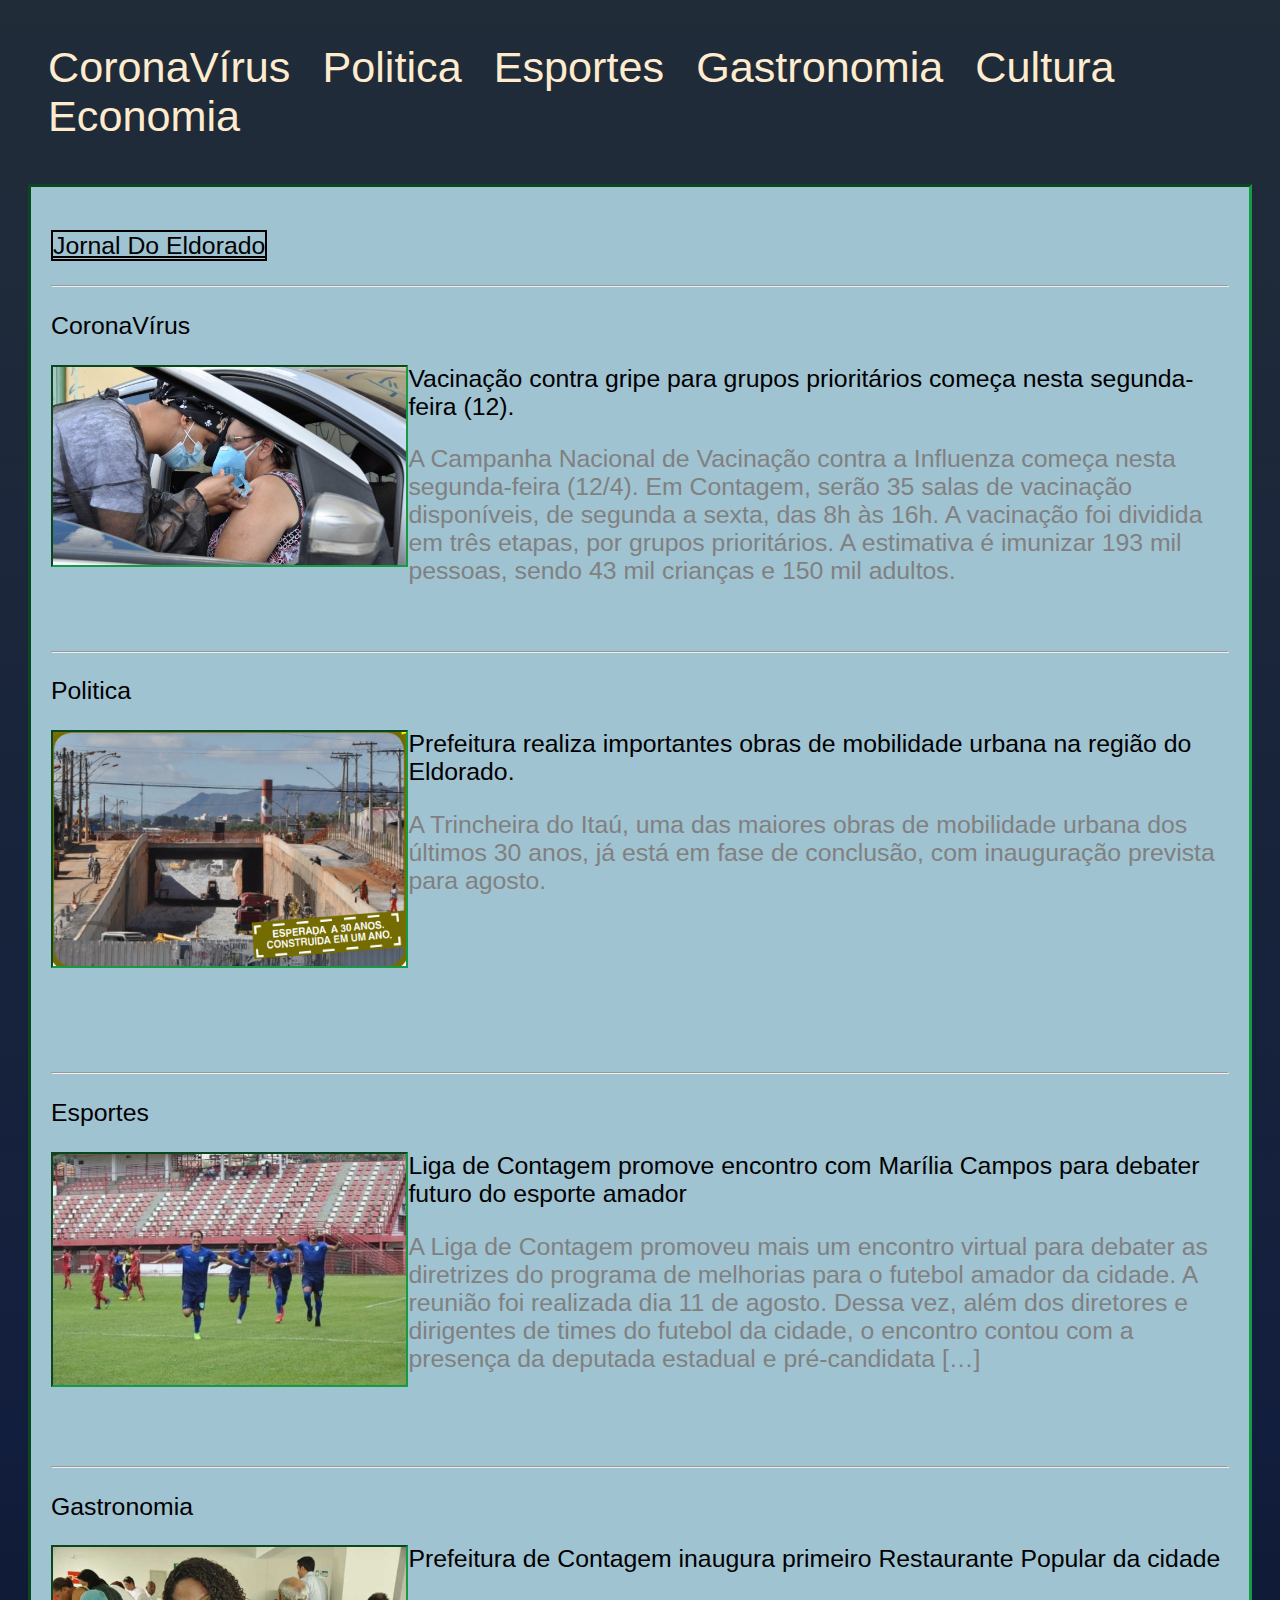
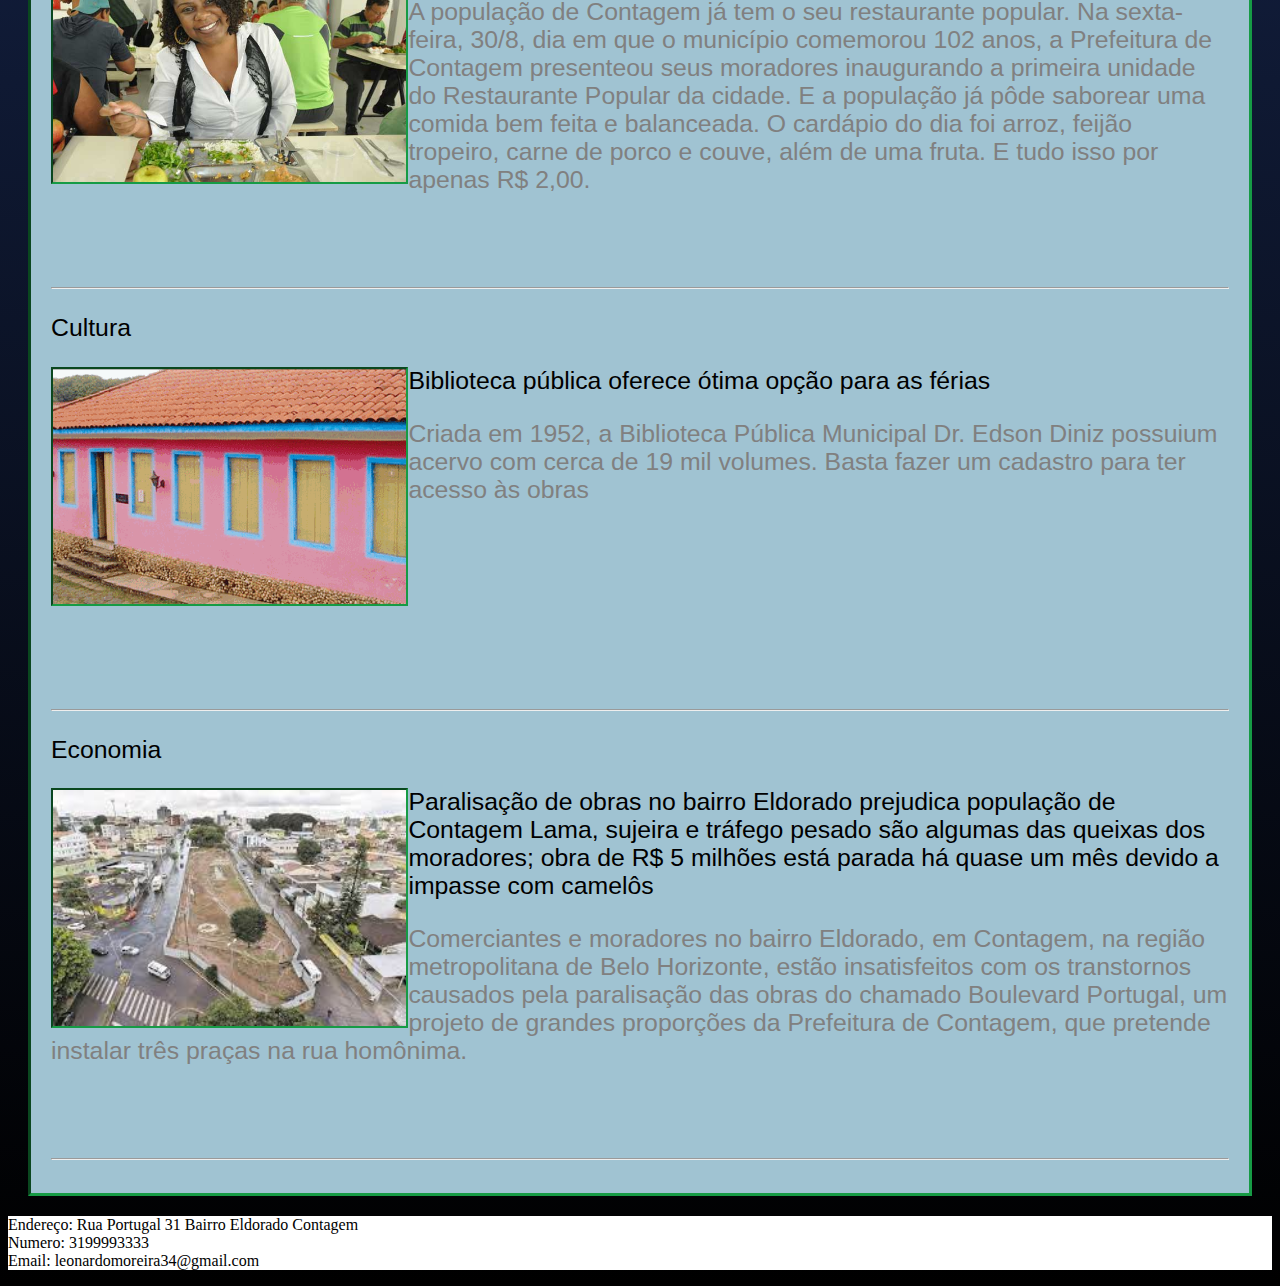
<file: index.html>
<!DOCTYPE html>
<html lang="pt">
<head>
    <meta charset="UTF-8">
    <meta http-equiv="X-UA-Compatible" content="IE=edge">
    <meta name="viewport" content="width=device-width, initial-scale=1.0">
    <title>Jornal do Eldorado</title>
    <link rel="icon" href="img/Icon.png">
    <link rel="stylesheet" href="style.css">
    <style type="text/css"> 
        a:link 
        { 
         text-decoration:none; 
        } 
        </style>
</head>
<body>
    <Header>
        <nav>
            <ul>
                 <a href="#Corona" style="color: blanchedalmond;">CoronaVírus</a>
                 <a href="#Politica" style="color: blanchedalmond;">Politica</a>
                 <a href="#Esportes" style="color: blanchedalmond;">Esportes</a>
                 <a href="#Gastronomia" style="color: blanchedalmond;">Gastronomia</a>
                 <a href="#Cultura" style="color: blanchedalmond;">Cultura</a>
                 <a href="#Economia" style="color: blanchedalmond;">Economia</a>
            </ul>
        </nav>
    </Header>
    <article>
        <p id="pedrada"><ins>Jornal Do Eldorado</ins></p>
        <hr>
        <section id="Corona">
            <a href="Paginas/Corona/Corona.html">
                <p style="color: black;">CoronaVírus</p>
        <img src="img/210316SAFS_vacina_drive_csu_eldorado_0173-1280x720.jpg" alt="" id="fotocorona">
        <p style="color: black;">Vacinação contra gripe para grupos prioritários começa nesta segunda-feira (12).</p>
            <p style="color: gray;">A Campanha Nacional de Vacinação contra a Influenza começa nesta segunda-feira (12/4). Em Contagem, serão 35 salas de vacinação disponíveis, de segunda a sexta, das 8h às 16h. A vacinação foi dividida em três etapas, por grupos prioritários. A estimativa é imunizar 193 mil pessoas, sendo 43 mil crianças e 150 mil adultos.</p>
            </a>
            
            <br>
        </section>
        <hr>
        <section id="Politica">
            <a href="Paginas/Politica/Politica.html">
            <p style="color: black;">Politica</p>
            <img src="img/Itau.PNG" alt="" id="fotoitau">
            <p style="color: black;">Prefeitura realiza importantes obras de mobilidade urbana na região do Eldorado.</p>
            <p style="color: gray;">A Trincheira do Itaú, uma das maiores 
                obras de mobilidade urbana dos últimos 
                30 anos, já está em fase de conclusão, 
                com inauguração prevista para agosto.</p>
                </a>
                <br><br><br><br><br>

        </section>
        <hr>
        <section id="Esportes">
            <a href="Paginas/Esportes/Esportes.html">
            <p style="color: black;">Esportes</p>
            <img src="img/Esportes.PNG" alt="" id="fotoesportes">
            <p style="color: black;">Liga de Contagem promove encontro com Marília Campos para debater futuro do esporte amador</p>
            <p style="color: gray;">A Liga de Contagem promoveu mais um encontro virtual para debater as diretrizes do programa de melhorias para o futebol amador da cidade. A reunião foi realizada dia 11 de agosto. Dessa vez, além dos diretores e dirigentes de times do futebol da cidade, o encontro contou com a presença da deputada estadual e pré-candidata […]</p>
            </a>
            <br><br>
        </section>
        <hr>
        <section id="Gastronomia">
            <a href="Paginas/Gastronomia/Gastronomia.html">
            <p style="color: black;">Gastronomia</p>
            <img src="img/Restaurante popular.jpg" alt="" id="fotopopular">
            <p style="color: black;">Prefeitura de Contagem inaugura primeiro Restaurante Popular da cidade</p>
            <p style="color: gray;">A população de Contagem já tem o seu restaurante popular. Na sexta-feira, 30/8, dia em que o município comemorou 102 anos, a Prefeitura de Contagem presenteou seus moradores inaugurando a primeira unidade do Restaurante Popular da cidade. E a população já pôde saborear uma comida bem feita e balanceada. O cardápio do dia foi arroz, feijão tropeiro, carne de porco e couve, além de uma fruta. E tudo isso por apenas R$ 2,00.</p>
            </a>
            <br><br>
        </section>
        <hr>
        <section id="Cultura">
            <a href="Paginas/Cultura/Cultura.html">
            <p style="color: black;">Cultura</p>
            <img src="img/EDSON DINIZ.gif" alt="" id="fotoedson">
            <p style="color: black;">Biblioteca pública oferece ótima opção para as férias</p>
            <p style="color: gray;">Criada em 1952, a Biblioteca Pública Municipal Dr. Edson Diniz possuium acervo com cerca de 19 mil volumes. Basta fazer um cadastro para ter acesso às obras</p>
            </a>
            <br><br><br><br><br><br>
        </section>
        <hr>
        <section id="Economia">
            <a href="Paginas/Economia/Economia.html">
            <p style="color: black;">Economia</p>
            <img src="img/agoravai.jpg" alt="" id="agoravai">
            <p style="color: black;">Paralisação de obras no bairro Eldorado prejudica população de Contagem
                Lama, sujeira e tráfego pesado são algumas das queixas dos moradores; obra de R$ 5 milhões está parada há quase um mês devido a impasse com camelôs</p>
            <p style="color: gray;">Comerciantes e moradores no bairro Eldorado, em Contagem, na região metropolitana de Belo Horizonte, estão insatisfeitos com os transtornos causados pela paralisação das obras do chamado Boulevard Portugal, um projeto de grandes proporções da Prefeitura de Contagem, que pretende instalar três praças na rua homônima.</p>
            </a>
            <br><br>
        </section>
        <hr>
    </article>
    <footer>
        <p>
            Endereço:
            Rua Portugal 31 Bairro Eldorado Contagem
            <br>
            Numero:
            3199993333
            <br>
            Email:
            leonardomoreira34@gmail.com
        </p>
    </footer>
</body>
</html>
</file>
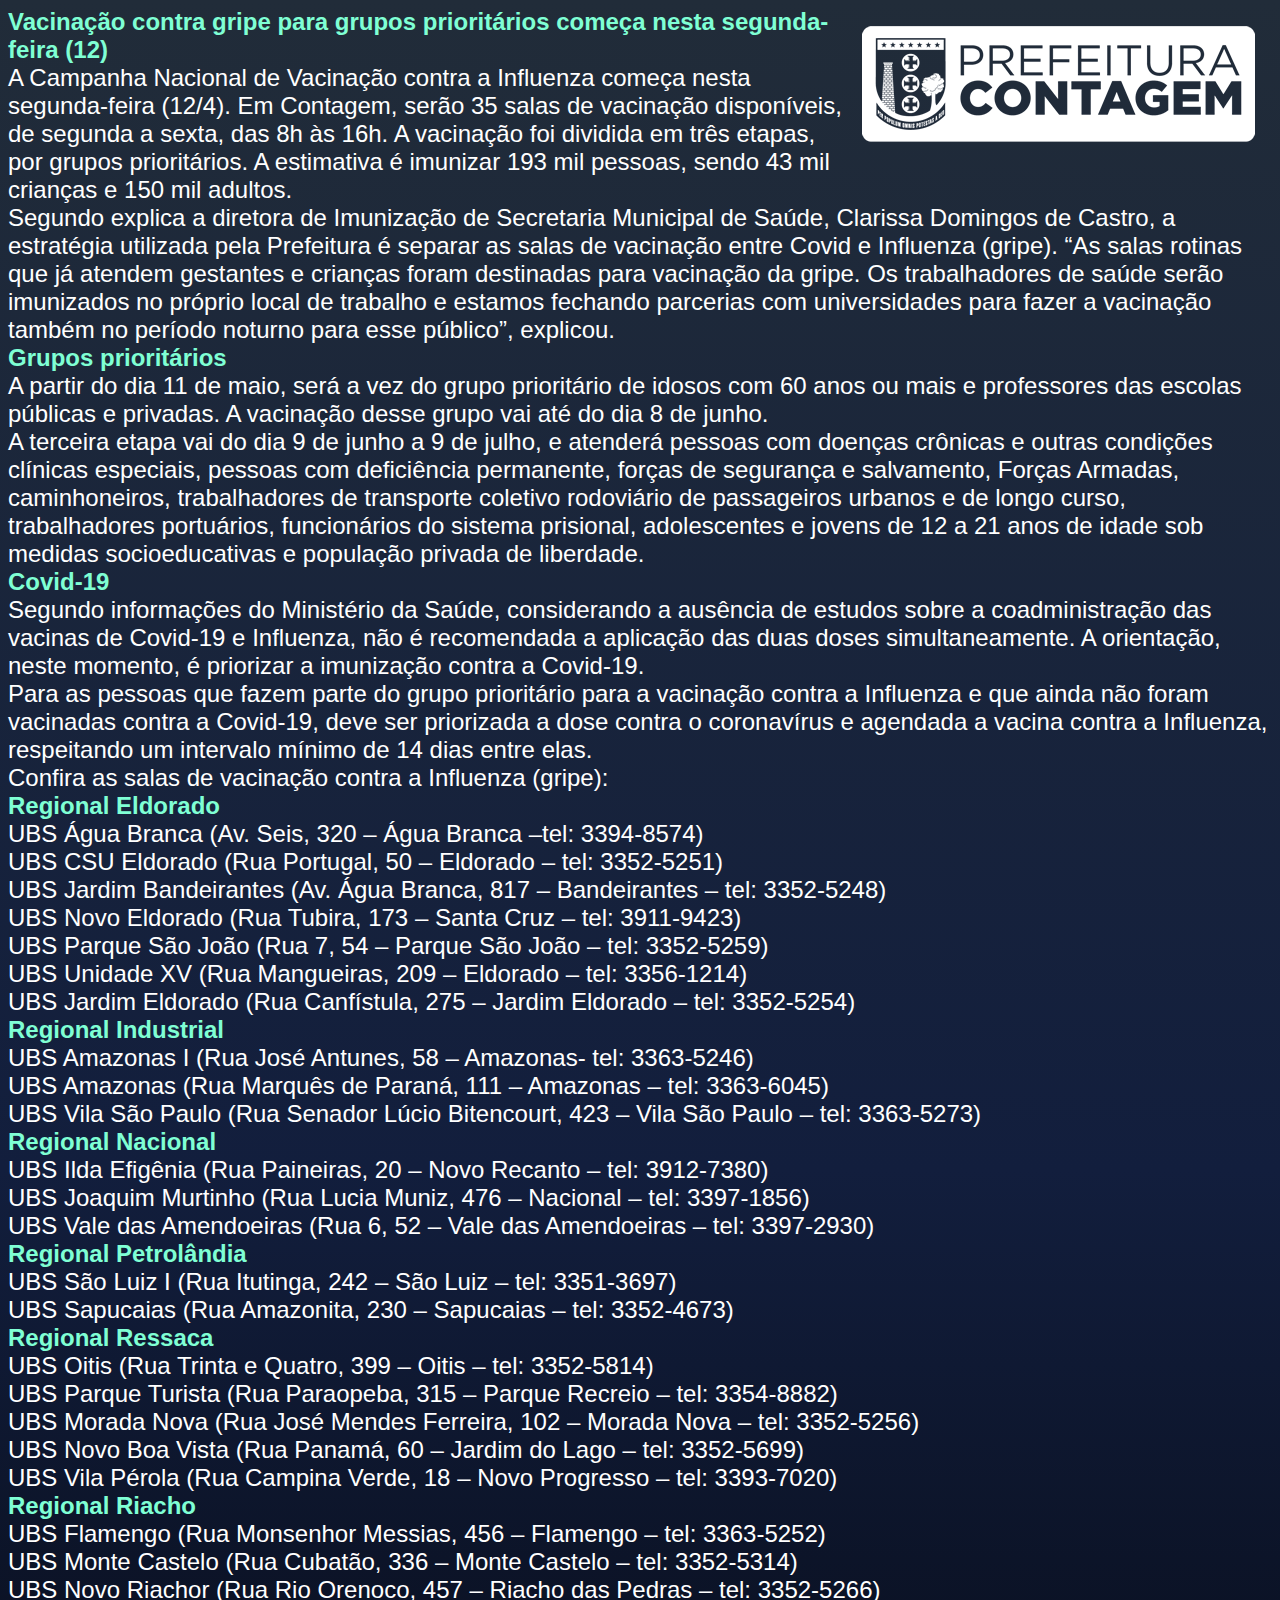
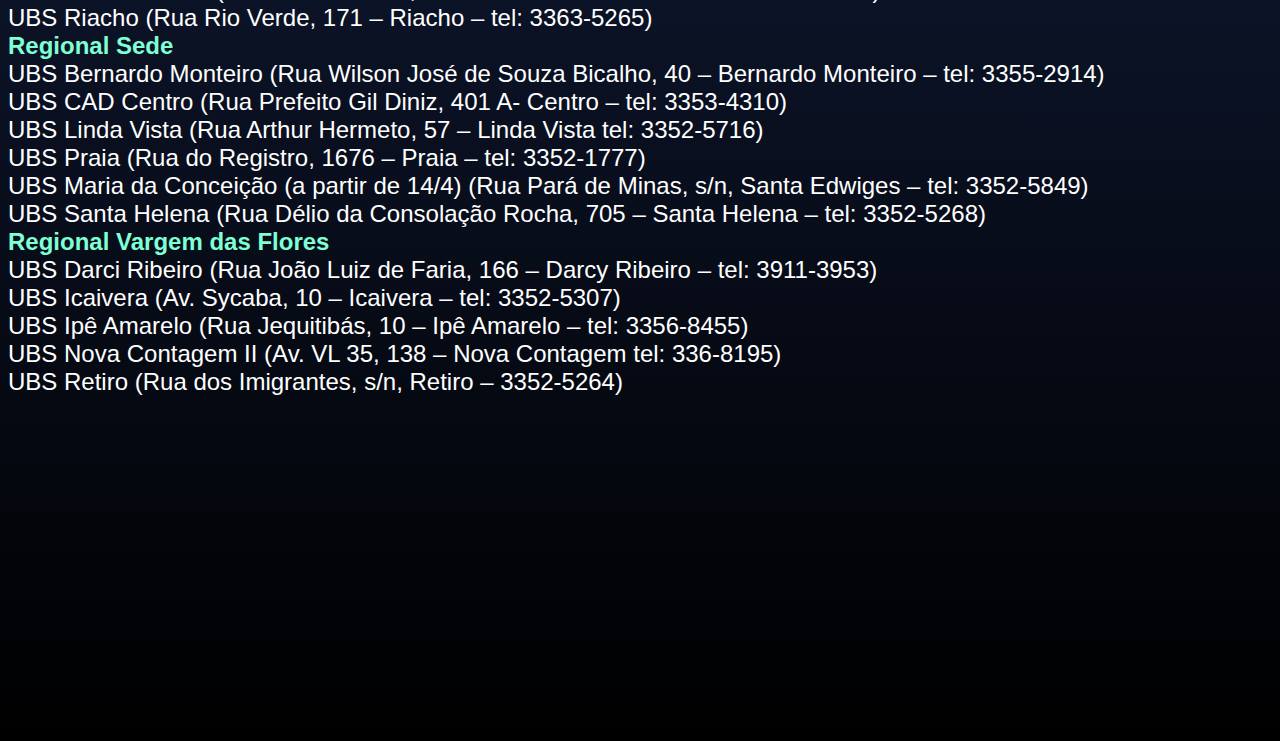
<file: Paginas/Corona/Corona.html>
<!DOCTYPE html>
<html lang="pt">
<head>
    <meta charset="UTF-8">
    <meta http-equiv="X-UA-Compatible" content="IE=edge">
    <meta name="viewport" content="width=device-width, initial-scale=1.0">
    <title>CoronaVírus</title>
    <link rel="icon" href="../../img/Icon.png">
    <link rel="stylesheet" href="CoronaStyles.css">
</head>
<body>
    <section>
        <img src="../../img/logo-prefeitura-de-contagem-branco.png" alt="" style="float: right;">
        <p>
            <strong>Vacinação contra gripe para grupos prioritários começa nesta segunda-feira (12)</strong>
            <br>
            A Campanha Nacional de Vacinação contra a Influenza começa nesta segunda-feira (12/4). Em Contagem, serão 35 salas de vacinação disponíveis, de segunda a sexta, das 8h às 16h. A vacinação foi dividida em três etapas, por grupos prioritários. A estimativa é imunizar 193 mil pessoas, sendo 43 mil crianças e 150 mil adultos.
            <br>
            Segundo explica a diretora de Imunização de Secretaria Municipal de Saúde, Clarissa Domingos de Castro, a estratégia utilizada pela Prefeitura é separar as salas de vacinação entre Covid e Influenza (gripe). “As salas rotinas que já atendem gestantes e crianças foram destinadas para vacinação da gripe. Os trabalhadores de saúde serão imunizados no próprio local de trabalho e estamos fechando parcerias com universidades para fazer a vacinação também no período noturno para esse público”, explicou.
            <br>
            <strong>Grupos prioritários</strong>
            <br>
            A partir do dia 11 de maio, será a vez do grupo prioritário de idosos com 60 anos ou mais e professores das escolas públicas e privadas. A vacinação desse grupo vai até do dia 8 de junho.
            <br>
            A terceira etapa vai do dia 9 de junho a 9 de julho, e atenderá pessoas com doenças crônicas e outras condições clínicas especiais, pessoas com deficiência permanente, forças de segurança e salvamento, Forças Armadas, caminhoneiros, trabalhadores de transporte coletivo rodoviário de passageiros urbanos e de longo curso, trabalhadores portuários, funcionários do sistema prisional, adolescentes e jovens de 12 a 21 anos de idade sob medidas socioeducativas e população privada de liberdade.
            <br>
            <strong>Covid-19</strong>
            <br>
            Segundo informações do Ministério da Saúde, considerando a ausência de estudos sobre a coadministração das vacinas de Covid-19 e Influenza, não é recomendada a aplicação das duas doses simultaneamente. A orientação, neste momento, é priorizar a imunização contra a Covid-19.
            <br>
            Para as pessoas que fazem parte do grupo prioritário para a vacinação contra a Influenza e que ainda não foram vacinadas contra a Covid-19, deve ser priorizada a dose contra o coronavírus e agendada a vacina contra a Influenza, respeitando um intervalo mínimo de 14 dias entre elas.
            <br>
            Confira as salas de vacinação contra a Influenza (gripe):
            <br>
            <strong>Regional Eldorado</strong>
            <br>
            UBS Água Branca (Av. Seis, 320 – Água Branca –tel: 3394-8574)
            <br>
            UBS CSU Eldorado (Rua Portugal, 50 – Eldorado – tel: 3352-5251)
            <br>
            UBS Jardim Bandeirantes (Av. Água Branca, 817 – Bandeirantes – tel: 3352-5248)
            <br>
            UBS Novo Eldorado (Rua Tubira, 173 – Santa Cruz – tel: 3911-9423)
            <br>
            UBS Parque São João (Rua 7, 54 – Parque São João – tel: 3352-5259)
            <br>
            UBS Unidade XV (Rua Mangueiras, 209 – Eldorado – tel: 3356-1214)
            <br>
            UBS Jardim Eldorado (Rua Canfístula, 275 – Jardim Eldorado – tel: 3352-5254)
            <br>
            <strong>Regional Industrial</strong>
            <br>
            UBS Amazonas I (Rua José Antunes, 58 – Amazonas- tel: 3363-5246)
            <br>
            UBS Amazonas (Rua Marquês de Paraná, 111 – Amazonas – tel: 3363-6045)
            <br>
            UBS Vila São Paulo (Rua Senador Lúcio Bitencourt, 423 – Vila São Paulo – tel: 3363-5273)
            <br>
            <strong>Regional Nacional</strong>
            <br>
            UBS Ilda Efigênia (Rua Paineiras, 20 – Novo Recanto – tel: 3912-7380)
            <br>
            UBS Joaquim Murtinho (Rua Lucia Muniz, 476 – Nacional – tel: 3397-1856)
            <br>
            UBS Vale das Amendoeiras (Rua 6, 52 – Vale das Amendoeiras – tel: 3397-2930)
            <br>
            <strong>Regional Petrolândia</strong>
            <br>
            UBS São Luiz I (Rua Itutinga, 242 – São Luiz – tel: 3351-3697)
            <br>
            UBS Sapucaias (Rua Amazonita, 230 – Sapucaias – tel: 3352-4673)
            <br>
            <strong>Regional Ressaca</strong>
            <br>
            UBS Oitis (Rua Trinta e Quatro, 399 – Oitis – tel: 3352-5814)
            <br>
            UBS Parque Turista (Rua Paraopeba, 315 – Parque Recreio – tel: 3354-8882)
            <br>
            UBS Morada Nova (Rua José Mendes Ferreira, 102 – Morada Nova – tel: 3352-5256)
            <br>
            UBS Novo Boa Vista (Rua Panamá, 60 – Jardim do Lago – tel: 3352-5699)
            <br>
            UBS Vila Pérola (Rua Campina Verde, 18 – Novo Progresso – tel: 3393-7020)
            <br>
            <strong>Regional Riacho</strong>
            <br>
            UBS Flamengo (Rua Monsenhor Messias, 456 – Flamengo – tel: 3363-5252)
            <br>
            UBS Monte Castelo (Rua Cubatão, 336 – Monte Castelo – tel: 3352-5314)
            <br>
            UBS Novo Riachor (Rua Rio Orenoco, 457 – Riacho das Pedras – tel: 3352-5266)
            <br>
            UBS Riacho (Rua Rio Verde, 171 – Riacho – tel: 3363-5265)
            <br>
            <strong>Regional Sede</strong>
            <br>
            UBS Bernardo Monteiro (Rua Wilson José de Souza Bicalho, 40 – Bernardo Monteiro – tel: 3355-2914)
            <br>
            UBS CAD Centro (Rua Prefeito Gil Diniz, 401 A- Centro – tel: 3353-4310)
            <br>
            UBS Linda Vista (Rua Arthur Hermeto, 57 – Linda Vista tel: 3352-5716)
            <br>
            UBS Praia (Rua do Registro, 1676 – Praia – tel: 3352-1777)
            <br>
            UBS Maria da Conceição (a partir de 14/4) (Rua Pará de Minas, s/n, Santa Edwiges – tel: 3352-5849)
            <br>
            UBS Santa Helena (Rua Délio da Consolação Rocha, 705 – Santa Helena – tel: 3352-5268)
            <br>
            <strong>Regional Vargem das Flores</strong>
            <br>
            UBS Darci Ribeiro (Rua João Luiz de Faria, 166 – Darcy Ribeiro – tel: 3911-3953)
            <br>
            UBS Icaivera (Av. Sycaba, 10 – Icaivera – tel: 3352-5307)
            <br>
            UBS Ipê Amarelo (Rua Jequitibás, 10 – Ipê Amarelo – tel: 3356-8455)
            <br>
            UBS Nova Contagem II (Av. VL 35, 138 – Nova Contagem tel: 336-8195)
            <br>
            UBS Retiro (Rua dos Imigrantes, s/n, Retiro – 3352-5264)</p>
            <br><br>
            <iframe width="560" height="315" src="https://www.youtube.com/embed/UH189VLSetc" title="YouTube video player" frameborder="0" allow="accelerometer; autoplay; clipboard-write; encrypted-media; gyroscope; picture-in-picture" allowfullscreen></iframe>
    </section>
</body>
</html>
</file>
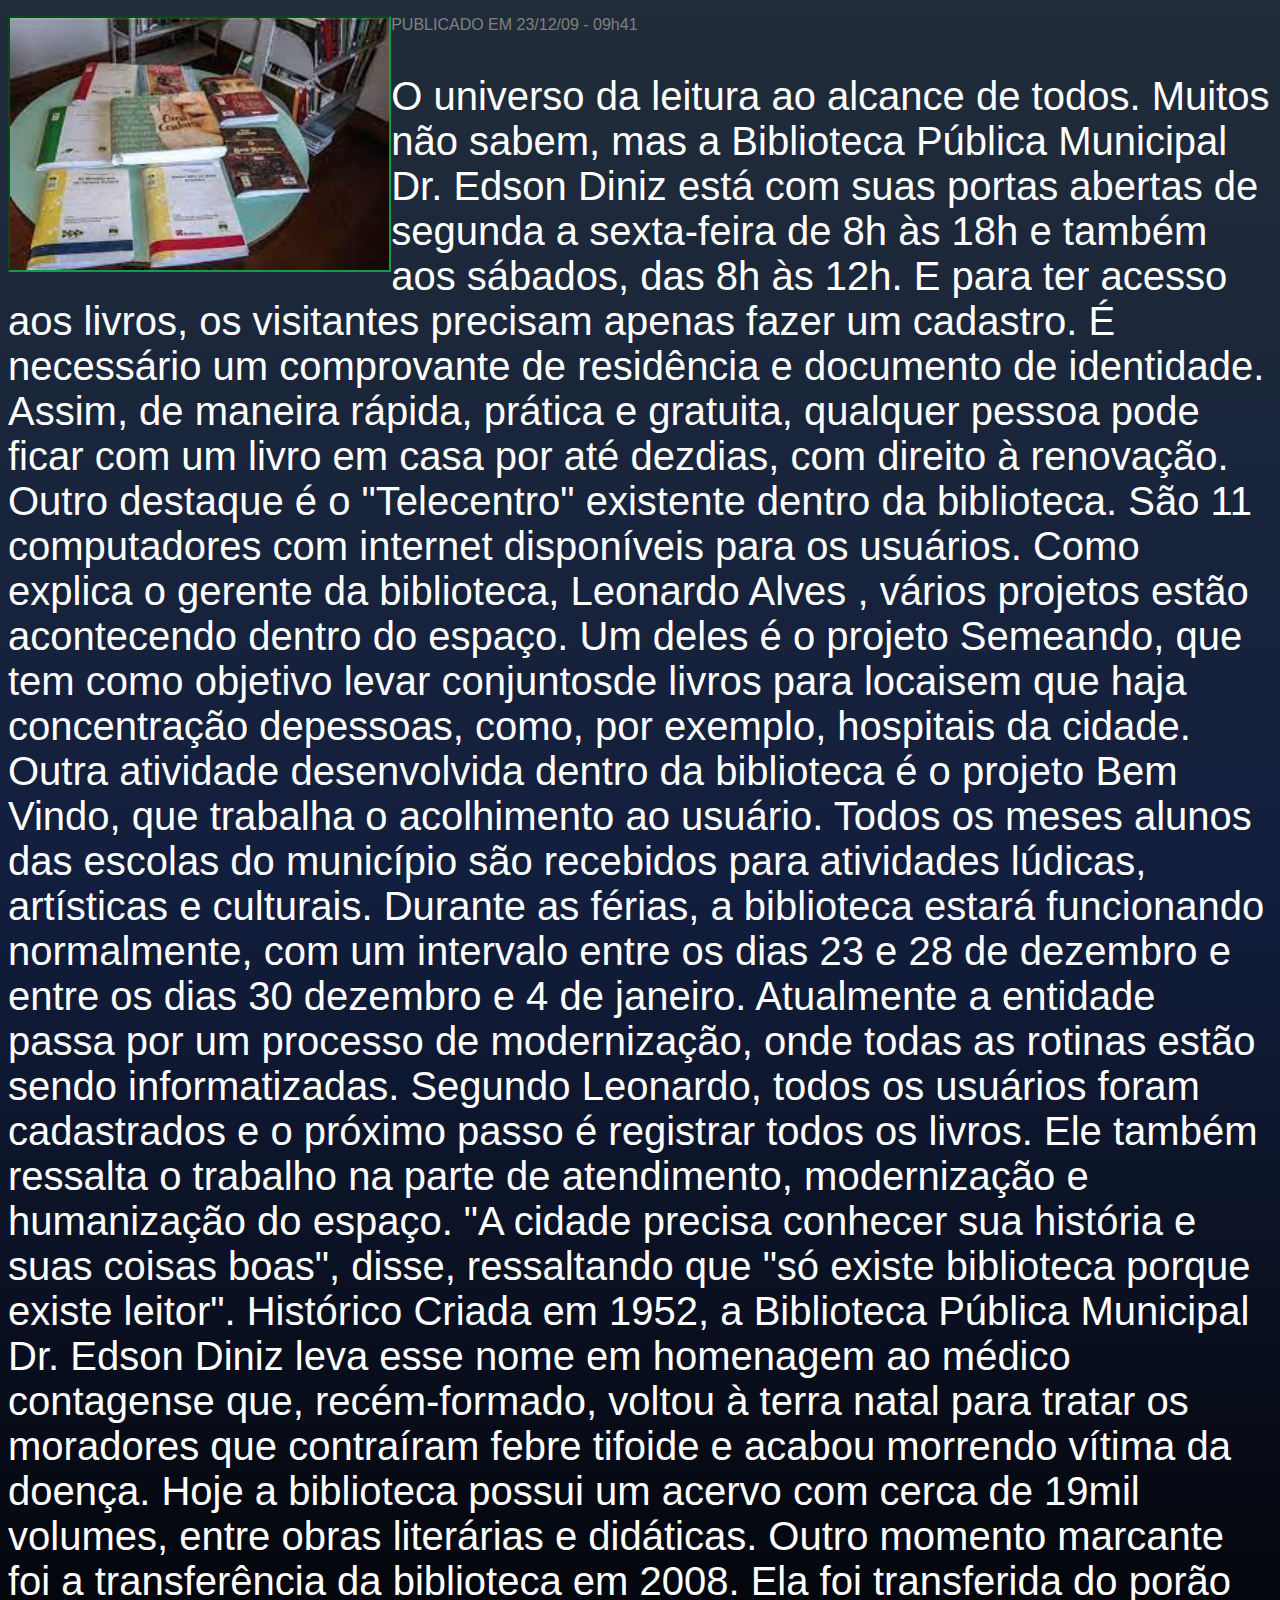
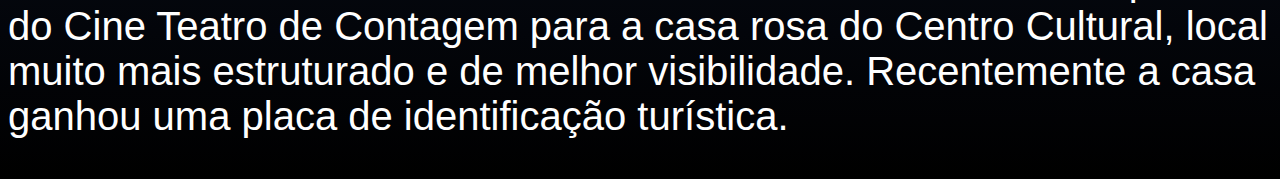
<file: Paginas/Cultura/Cultura.html>
<!DOCTYPE html>
<html lang="pt">
<head>
    <meta charset="UTF-8">
    <meta http-equiv="X-UA-Compatible" content="IE=edge">
    <meta name="viewport" content="width=device-width, initial-scale=1.0">
    <title>Cultura</title>
    <link rel="stylesheet" href="CulturaStyles.css">
    <link rel="Icon" href="../../img/Icon.png">
</head>
<body>
    <img src="../../img/Edson 2.jpg" alt="">
    <p id="aff">PUBLICADO EM 23/12/09 - 09h41</p>
        <p>O universo da leitura ao alcance de todos. Muitos não sabem, mas a Biblioteca Pública Municipal Dr. Edson Diniz está com suas portas abertas de segunda a sexta-feira de 8h às 18h e também aos sábados, das 8h às 12h. E para ter acesso aos livros, os visitantes precisam apenas fazer um cadastro. É necessário um comprovante de residência e documento de identidade. Assim, de maneira rápida, prática e gratuita, qualquer pessoa pode ficar com um livro em casa por até dezdias, com direito à renovação. Outro destaque é o "Telecentro" existente dentro da biblioteca. São 11 computadores com internet disponíveis para os usuários. Como explica o gerente da biblioteca, Leonardo Alves , vários projetos estão acontecendo dentro do espaço. Um deles é o projeto Semeando, que tem como objetivo levar conjuntosde livros para locaisem que haja concentração depessoas, como, por exemplo, hospitais da cidade. Outra atividade desenvolvida dentro da biblioteca é o projeto Bem Vindo, que trabalha o acolhimento ao usuário. Todos os meses alunos das escolas do município são recebidos para atividades lúdicas, artísticas e culturais. Durante as férias, a biblioteca estará funcionando normalmente, com um intervalo entre os dias 23 e 28 de dezembro e entre os dias 30 dezembro e 4 de janeiro. Atualmente a entidade passa por um processo de modernização, onde todas as rotinas estão sendo informatizadas. Segundo Leonardo, todos os usuários foram cadastrados e o próximo passo é registrar todos os livros. Ele também ressalta o trabalho na parte de atendimento, modernização e humanização do espaço. "A cidade precisa conhecer sua história e suas coisas boas", disse, ressaltando que "só existe biblioteca porque existe leitor". Histórico Criada em 1952, a Biblioteca Pública Municipal Dr. Edson Diniz leva esse nome em homenagem ao médico contagense que, recém-formado, voltou à terra natal para tratar os moradores que contraíram febre tifoide e acabou morrendo vítima da doença. Hoje a biblioteca possui um acervo com cerca de 19mil volumes, entre obras literárias e didáticas. Outro momento marcante foi a transferência da biblioteca em 2008. Ela foi transferida do porão do Cine Teatro de Contagem para a casa rosa do Centro Cultural, local muito mais estruturado e de melhor visibilidade. Recentemente a casa ganhou uma placa de identificação turística.</p>
</body>
</html>
</file>
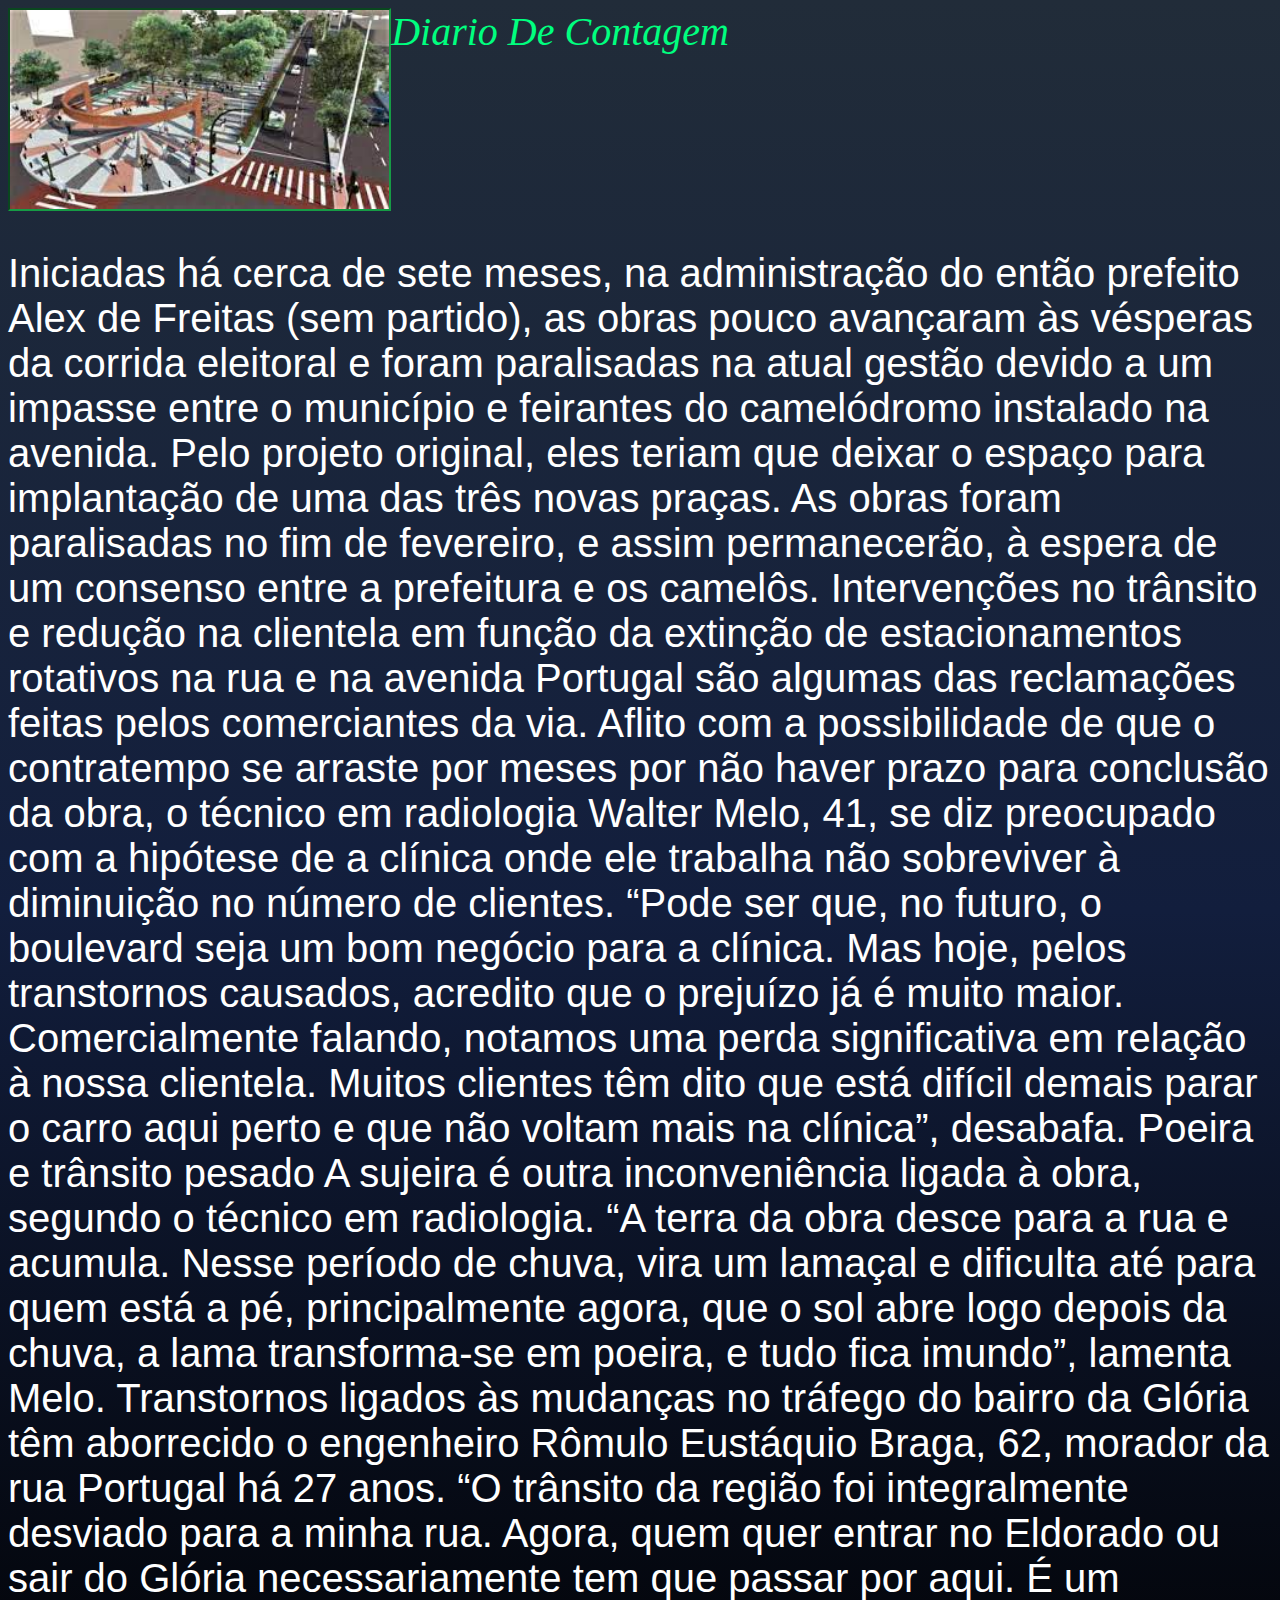
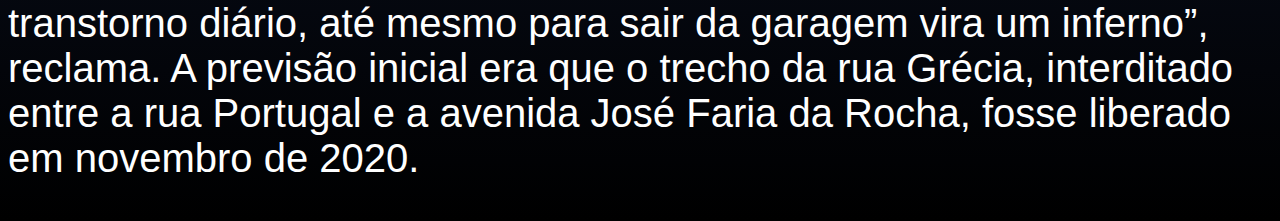
<file: Paginas/Economia/Economia.html>
<!DOCTYPE html>
<html lang="pt">
<head>
    <meta charset="UTF-8">
    <meta http-equiv="X-UA-Compatible" content="IE=edge">
    <meta name="viewport" content="width=device-width, initial-scale=1.0">
    <title>Economia</title>
    <link rel="stylesheet" href="EconomiaStyles.css">
    <link rel="Icon" href="../../img/Icon.png">
</head>
<body>
    <img src="../../img/boulevard2.jpg" alt="">
    <div><a href="http://www.diariodecontagem.com.br/Materia/17152/3/projeto-do-boulevard-portugal-sera-redesenhado/"> Diario De Contagem </a></div>
    <p>Iniciadas há cerca de sete meses, na administração do então prefeito Alex de Freitas (sem partido), as obras pouco avançaram às vésperas da corrida eleitoral e foram paralisadas na atual gestão devido a um impasse entre o município e feirantes do camelódromo instalado na avenida. Pelo projeto original, eles teriam que deixar o espaço para implantação de uma
         das três novas praças. As obras foram paralisadas no fim de fevereiro, e assim permanecerão, à espera de um consenso entre a prefeitura e os camelôs. Intervenções no trânsito e redução na clientela em função da extinção de estacionamentos rotativos na rua e na avenida Portugal são algumas das reclamações feitas pelos comerciantes da via.
        Aflito com a possibilidade de que o contratempo se arraste por meses por não haver prazo para conclusão da obra, o técnico em radiologia Walter Melo, 41, se diz preocupado com a hipótese de a clínica onde ele trabalha não sobreviver à diminuição no número de clientes. 
        “Pode ser que, no futuro, o boulevard seja um bom negócio para a clínica. Mas hoje, pelos transtornos causados, acredito que o prejuízo já é muito maior. Comercialmente falando, notamos uma perda significativa em relação à nossa clientela. Muitos clientes têm dito que está difícil demais parar o carro aqui perto e que não voltam mais na clínica”, desabafa.
        Poeira e trânsito pesado A sujeira é outra inconveniência ligada à obra, segundo o técnico em radiologia. “A terra da obra desce para a rua e acumula. Nesse período de chuva, vira um lamaçal e dificulta até para quem está a pé, principalmente agora, que o sol abre logo depois da chuva, a lama transforma-se em poeira, e tudo fica imundo”, lamenta Melo.
        Transtornos ligados às mudanças no tráfego do bairro da Glória têm aborrecido o engenheiro Rômulo Eustáquio Braga, 62, morador da rua Portugal há 27 anos. “O trânsito da região foi integralmente desviado para a minha rua. Agora, quem quer entrar no Eldorado ou sair do Glória necessariamente tem que passar por aqui. É um transtorno diário, até mesmo para sair da garagem vira um inferno”, reclama.
        A previsão inicial era que o trecho da rua Grécia, interditado entre a rua Portugal e a avenida José Faria da Rocha, fosse liberado em novembro de 2020.</p>
</body>
</html>
</file>
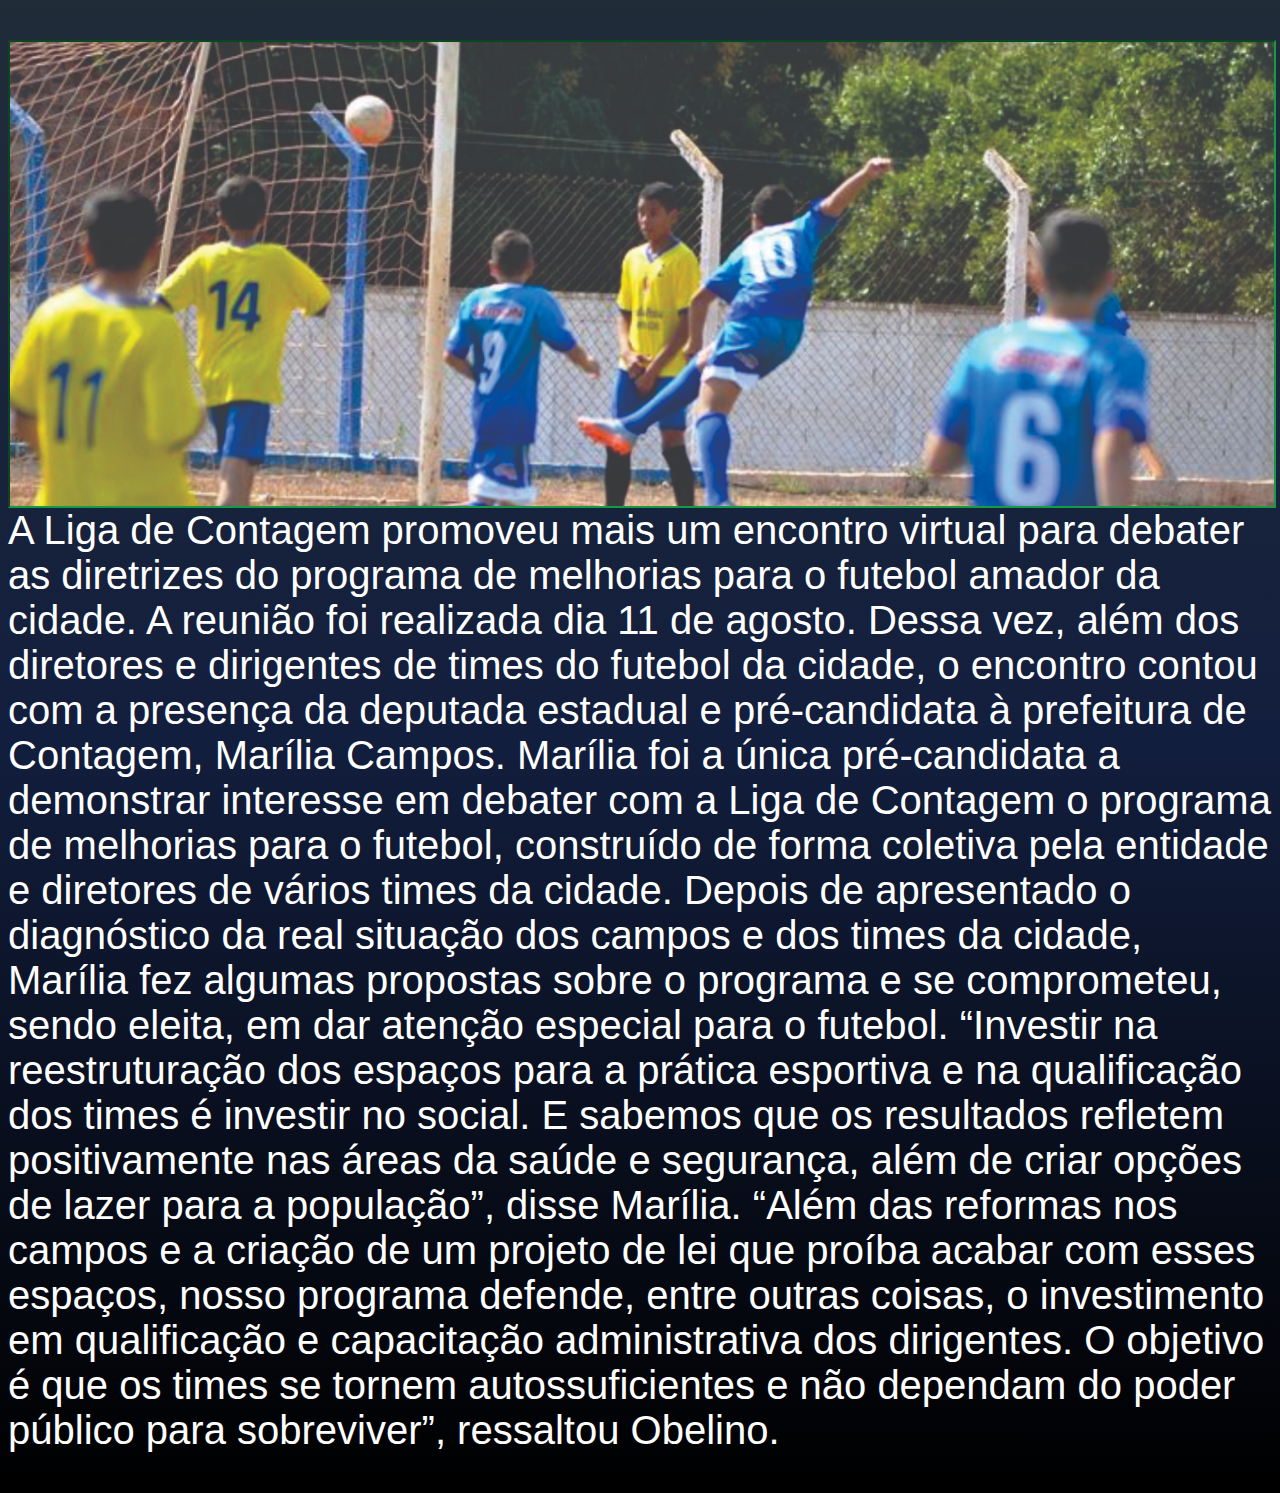
<file: Paginas/Esportes/Esportes.html>
<!DOCTYPE html>
<html lang="pt">
<head>
    <meta charset="UTF-8">
    <meta http-equiv="X-UA-Compatible" content="IE=edge">
    <meta name="viewport" content="width=device-width, initial-scale=1.0">
    <title>Esportes</title>
    <link rel="Icon" href="../../img/Icon.png">
    <link rel="stylesheet" href="esportesStyles.css">
</head>
<body>
    <img src="../../img/categoria-de-base.jpg" alt="">
    <p>A Liga de Contagem promoveu mais um encontro virtual para debater as diretrizes do programa de melhorias para o futebol amador da cidade. A reunião foi realizada dia 11 de agosto.

        Dessa vez, além dos diretores e dirigentes de times do futebol da cidade, o encontro contou com a presença da deputada estadual e pré-candidata à prefeitura de Contagem, Marília Campos.
        
        Marília foi a única pré-candidata a demonstrar interesse em debater com a Liga de Contagem o programa de melhorias para o futebol, construído de forma coletiva pela entidade e diretores de vários times da cidade.
        
        Depois de apresentado o diagnóstico da real situação dos campos e dos times da cidade, Marília fez algumas propostas sobre o programa e se comprometeu, sendo eleita, em dar atenção especial para o futebol.
        
        “Investir na reestruturação dos espaços para a prática esportiva e na qualificação dos times é investir no social. E sabemos que os resultados refletem positivamente nas áreas da saúde e segurança, além de criar opções de lazer para a população”, disse Marília.
        
        “Além das reformas nos campos e a criação de um projeto de lei que proíba acabar com esses espaços, nosso programa defende, entre outras coisas, o investimento em qualificação e capacitação administrativa dos dirigentes. O objetivo é que os times se tornem autossuficientes e não dependam do poder público para sobreviver”, ressaltou Obelino.</p>
</body>
</html>
</file>
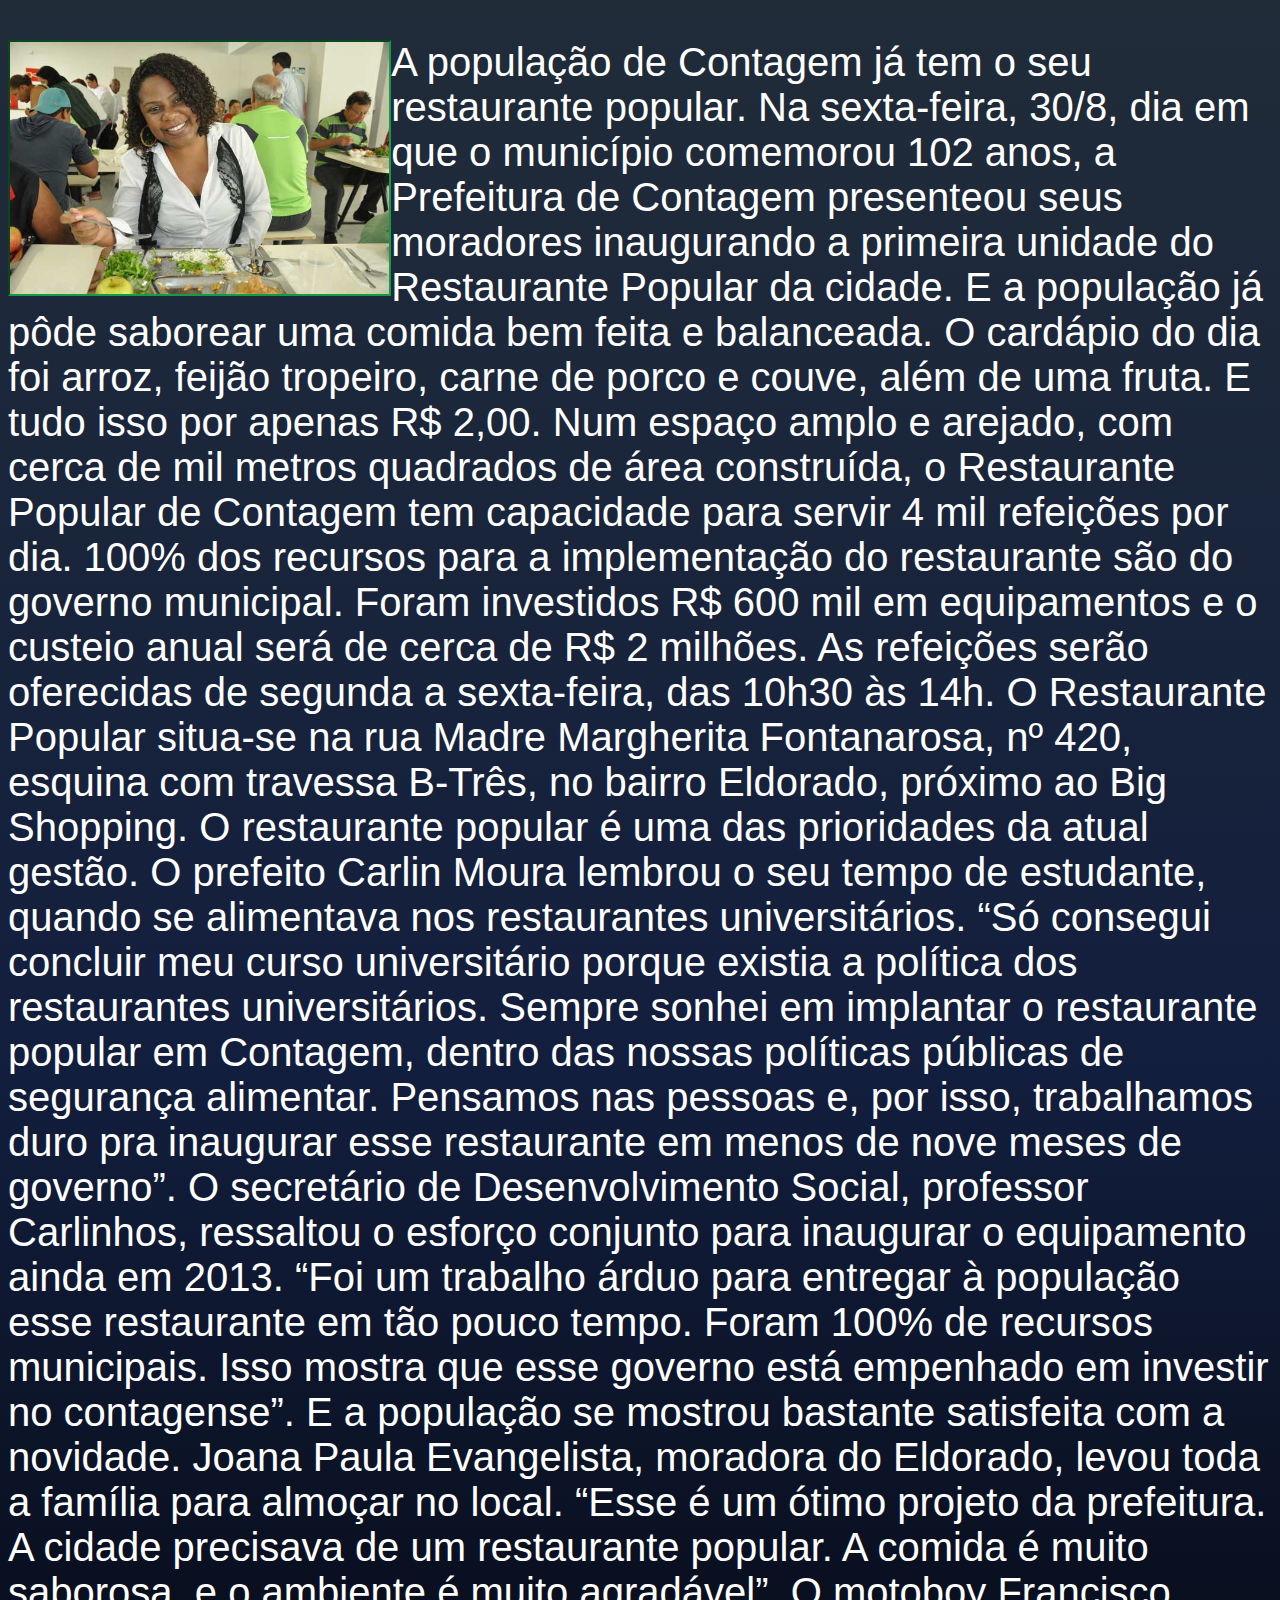
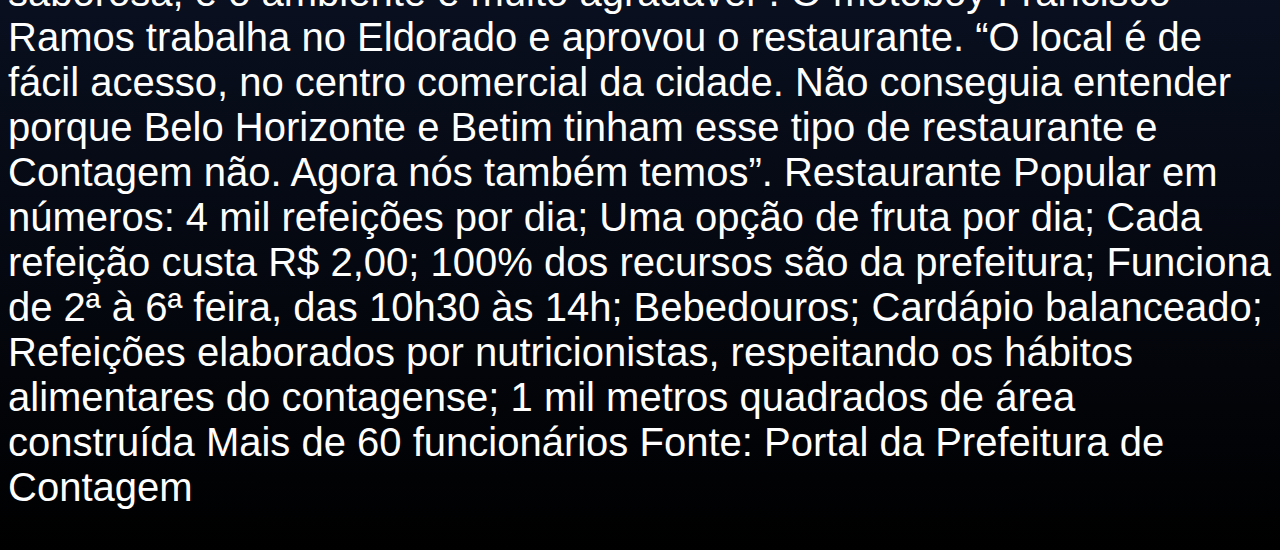
<file: Paginas/Gastronomia/Gastronomia.html>
<!DOCTYPE html>
<html lang="pt">
<head>
    <meta charset="UTF-8">
    <meta http-equiv="X-UA-Compatible" content="IE=edge">
    <meta name="viewport" content="width=device-width, initial-scale=1.0">
    <title>Gastronomia</title>
    <link rel="Icon" href="../../img/Icon.png">
    <link rel="stylesheet" href="GastronomiaStyles.css">
</head>
<body>
    <img src="../../img/Restaurante popular.jpg" alt="">
    <p>A população de Contagem já tem o seu restaurante popular. Na sexta-feira, 30/8, dia em que o município comemorou 102 anos, a Prefeitura de Contagem presenteou seus moradores inaugurando a primeira unidade do Restaurante Popular da cidade. E a população já pôde saborear uma comida bem feita e balanceada. O cardápio do dia foi arroz, feijão tropeiro, carne de porco e couve, além de uma fruta. E tudo isso por apenas R$ 2,00.

        Num espaço amplo e arejado, com cerca de mil metros quadrados de área construída, o Restaurante Popular de Contagem tem capacidade para servir 4 mil refeições por dia. 100% dos recursos para a implementação do restaurante são do governo municipal. Foram investidos R$ 600 mil em equipamentos e o custeio anual será de cerca de R$ 2 milhões. As refeições serão oferecidas de segunda a sexta-feira, das 10h30 às 14h. O Restaurante Popular situa-se na rua Madre Margherita Fontanarosa, nº 420, esquina com travessa B-Três, no bairro Eldorado, próximo ao Big Shopping.
        
        O restaurante popular é uma das prioridades da atual gestão. O prefeito Carlin Moura lembrou o seu tempo de estudante, quando se alimentava nos restaurantes universitários. “Só consegui concluir meu curso universitário porque existia a política dos restaurantes universitários. Sempre sonhei em implantar o restaurante popular em Contagem, dentro das nossas políticas públicas de segurança alimentar. Pensamos nas pessoas e, por isso, trabalhamos duro pra inaugurar esse restaurante em menos de nove meses de governo”.
        
        O secretário de Desenvolvimento Social, professor Carlinhos, ressaltou o esforço conjunto para inaugurar o equipamento ainda em 2013. “Foi um trabalho árduo para entregar à população esse restaurante em tão pouco tempo. Foram 100% de recursos municipais. Isso mostra que esse governo está empenhado em investir no contagense”.
        
        E a população se mostrou bastante satisfeita com a novidade. Joana Paula Evangelista, moradora do Eldorado, levou toda a família para almoçar no local. “Esse é um ótimo projeto da prefeitura. A cidade precisava de um restaurante popular. A comida é muito saborosa, e o ambiente é muito agradável”. O motoboy Francisco Ramos trabalha no Eldorado e aprovou o restaurante. “O local é de fácil acesso, no centro comercial da cidade. Não conseguia entender porque Belo Horizonte e Betim tinham esse tipo de restaurante e Contagem não. Agora nós também temos”.
        
        Restaurante Popular em números:
        
        4 mil refeições por dia; Uma opção de fruta por dia; Cada refeição custa R$ 2,00; 100% dos recursos são da prefeitura; Funciona de 2ª à 6ª feira, das 10h30 às 14h; Bebedouros; Cardápio balanceado; Refeições elaborados por nutricionistas, respeitando os hábitos alimentares do contagense; 1 mil metros quadrados de área construída Mais de 60 funcionários
        Fonte: Portal da Prefeitura de Contagem</p>
</body>
</html>
</file>
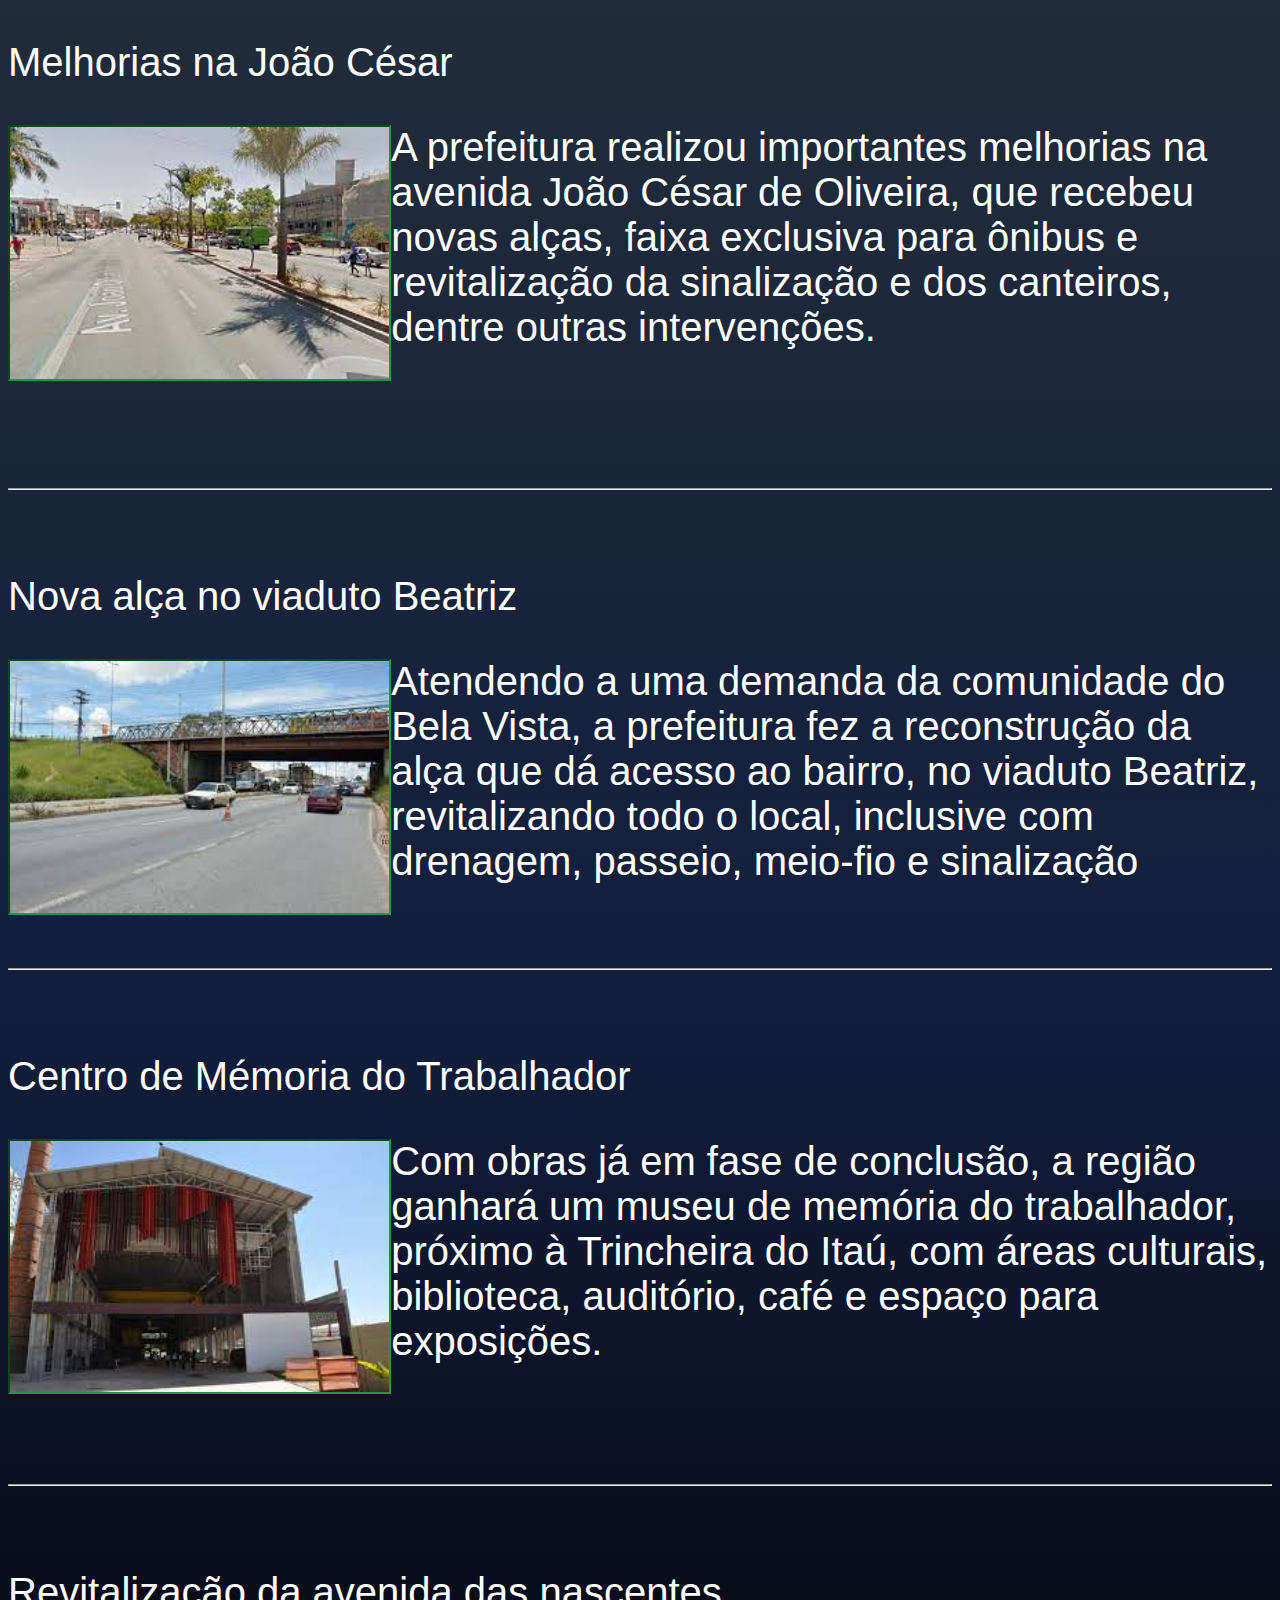
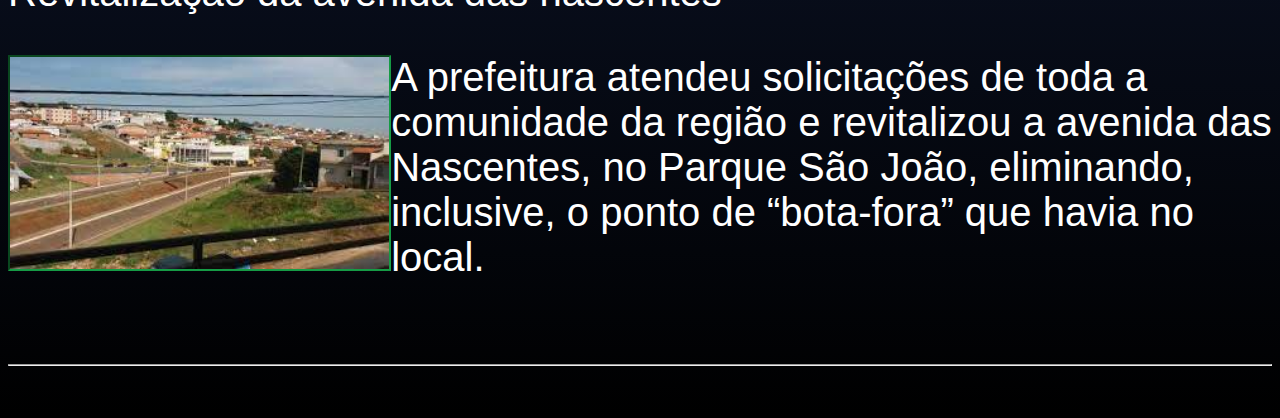
<file: Paginas/Politica/Politica.html>
<!DOCTYPE html>
<html lang="pt">
<head>
    <meta charset="UTF-8">
    <meta http-equiv="X-UA-Compatible" content="IE=edge">
    <meta name="viewport" content="width=device-width, initial-scale=1.0">
    <title>Politica</title>
    <link rel="Icon" href="../../img/Icon.png">
    <link rel="stylesheet" href="PoliticaStyles.css">
</head>
<body>
    <p>Melhorias na João César</p>
    <img src="../../img/joaocesar.jpg" alt="" id="imgjoaocesar">
    <p>A prefeitura realizou importantes melhorias na avenida 
        João César de Oliveira, que recebeu novas alças, faixa 
        exclusiva para ônibus e revitalização da sinalização e dos 
        canteiros, dentre outras intervenções.</p>
        <br><br><br><br><br>
        <hr>
        <br><br>
        <p>Nova alça no viaduto Beatriz</p>
        <img src="../../img/beatriz.jpg" alt="">
        <p>Atendendo a uma demanda da comunidade do Bela Vista, 
            a prefeitura fez a reconstrução da alça que dá acesso ao 
            bairro, no viaduto Beatriz, revitalizando todo o local, inclusive com drenagem, passeio, meio-fio e sinalização</p>
            <br><br>
            <hr>
            <br><br>
            <p>Centro de Mémoria do Trabalhador</p>
            <img src="../../img/trabalhador.jpg" alt="">
            <p>Com obras já em fase de conclusão, a região ganhará um museu 
                de memória do trabalhador, próximo à Trincheira do Itaú, com áreas culturais, biblioteca, auditório, café e espaço para exposições.</p>
                <br><br><br><br>
                <hr>
                <br><br>
                <p>Revitalização da avenida das nascentes</p>
                <img src="../../img/avenidanascentes.jpg" alt="">
                <p>A prefeitura atendeu solicitações de toda a comunidade da região e revitalizou a avenida das Nascentes, no Parque São João, 
                    eliminando, inclusive, o ponto de “bota-fora” que havia no local.</p>
                <br><br>
                <hr>
                <br><br>
</body>
</html>
</file>
<file: style.css>
ul{
    color: white;
    word-spacing: 20px;
    font-size: 270%;
    font-family: Helvetica,Arial,sans-serif;
    list-style-type: none;
}
html{
    position: relative;
    background-image: -webkit-gradient(linear, left top, left bottom, from(#212c39), color-stop(50%, #121e3d), to(#000));
    background-image: linear-gradient(#212c39, #121e3d 50%, #000);
    background-repeat: no-repeat;
    
}
article{
    border: #169b45 3px inset;
    background-repeat: inherit;
    padding: 20px;
    margin: 20px;
    background-color: #a0c3d2;
    font-size: 155%;
    font-family: Helvetica,Arial,sans-serif;
    color: black;
}
#fotocorona{
    border: #169b45 2px inset;
    float: left;
    width: 30%;
    height: 30%;
}
#Corona{
    text-overflow: clip;
    color: black;
    text-indent: 0%;
}
#fotoitau{
    border: inset 2px #169b45;
    width: 30%;
    float: left;
}
#fotoesportes{
    width: 30%;
    height: 30%;
    border: inset 2px #169b45;
    float: left;
}
#fotopopular{
    width: 30%;
    height: 30%;
    border: inset 2px #169b45;
    float: left;
}
#fotoedson{
    width: 30%;
    height: 30%;
    border: inset 2px #169b45;
    float: left;
}
footer{
    background-color: white;
}
#agoravai{
    height: 30%;
    width: 30%;
    float: left;
    border: inset 2px #169b45;
}
ul:hover{
    text-shadow: 2px 3px 4px gray;
}
ul:active{
    text-shadow: #000 2px 3px;
}
ins{
    border: black 2px solid;
    transition: font-size 2s;
    font-family: Arial, Helvetica, sans-serif;
    animation-name: legal;
    animation-duration: 5s;
    animation-iteration-count: infinite;
}
@keyframes legal {
    0% { color: orange; }
    25% { color: orangered; }
    50% { color:  blueviolet}
    75% { color:  green }
    100% { color: rgb(255, 0, 140);}
}
#pedrada:hover{
    transform: skewY(1deg);
    font-size: 120%;
}
</file>
<file: Paginas/Corona/CoronaStyles.css>
html{
    position: relative;
    background-image: -webkit-gradient(linear, left top, left bottom, from(#212c39), color-stop(50%, #121e3d), to(#000));
    background-image: linear-gradient(#212c39, #121e3d 50%, #000);
    background-repeat: no-repeat;
    
}
p{
    display: inline;
    font-size: 150%;
    font-family: Arial, Helvetica, sans-serif;
    color: white;
}
strong{
    color: aquamarine;
}
iframe{
    text-align: center;
}
</file>
<file: Paginas/Cultura/CulturaStyles.css>
html{
    position: relative;
    background-image: -webkit-gradient(linear, left top, left bottom, from(#212c39), color-stop(50%, #121e3d), to(#000));
    background-image: linear-gradient(#212c39, #121e3d 50%, #000);
    background-repeat: no-repeat;
    
}
p{
    font-size: 250%;
    font-family: Arial, Helvetica, sans-serif;
    color: white;
}
img{
    width: 30%;
    float: left;
    border: 2px inset #169b45;
}
#aff{
    display: flex;
    color: gray;
    font-family: Arial, Helvetica, sans-serif;
    font-size: 100%;
}
</file>
<file: Paginas/Economia/EconomiaStyles.css>
html{
    position: relative;
    background-image: -webkit-gradient(linear, left top, left bottom, from(#212c39), color-stop(50%, #121e3d), to(#000));
    background-image: linear-gradient(#212c39, #121e3d 50%, #000);
    background-repeat: no-repeat;
    
}
p{
    float: right;
    font-size: 250%;
    font-family: Arial, Helvetica, sans-serif;
    color: white;
}
img{
    float: left;
    width: 30%;
    border: 2px inset #169b45;
}
a:link{
    color: springgreen;
    text-decoration: none;
    font-style: italic;
    font-family: cursive;
    font-size: 250%;
}
a:visited{
    text-decoration: none;
    font-size: 250%;
    font-family: cursive;
    font-style: italic;
    color: white;
}
</file>
<file: Paginas/Esportes/esportesStyles.css>
html{
    position: relative;
    background-image: -webkit-gradient(linear, left top, left bottom, from(#212c39), color-stop(50%, #121e3d), to(#000));
    background-image: linear-gradient(#212c39, #121e3d 50%, #000);
    background-repeat: no-repeat;
    
}
p{
    font-size: 250%;
    font-family: Arial, Helvetica, sans-serif;
    color: white;
}
img{
    width: 100%;
    float: left;
    border: 2px inset #169b45;
}
</file>
<file: Paginas/Gastronomia/GastronomiaStyles.css>
html{
    position: relative;
    background-image: -webkit-gradient(linear, left top, left bottom, from(#212c39), color-stop(50%, #121e3d), to(#000));
    background-image: linear-gradient(#212c39, #121e3d 50%, #000);
    background-repeat: no-repeat;
    
}
p{
    font-size: 250%;
    font-family: Arial, Helvetica, sans-serif;
    color: white;
}
img{
    width: 30%;
    float: left;
    border: 2px inset #169b45;
}
</file>
<file: Paginas/Politica/PoliticaStyles.css>
html{
    position: relative;
    background-image: -webkit-gradient(linear, left top, left bottom, from(#212c39), color-stop(50%, #121e3d), to(#000));
    background-image: linear-gradient(#212c39, #121e3d 50%, #000);
    background-repeat: no-repeat;
    
}
img{
    width: 30%;
    float: left;
    border: 2px inset #169b45;
}
p{
    font-size: 250%;
    font-family: Arial, Helvetica, sans-serif;
    color: white;
}
</file>
